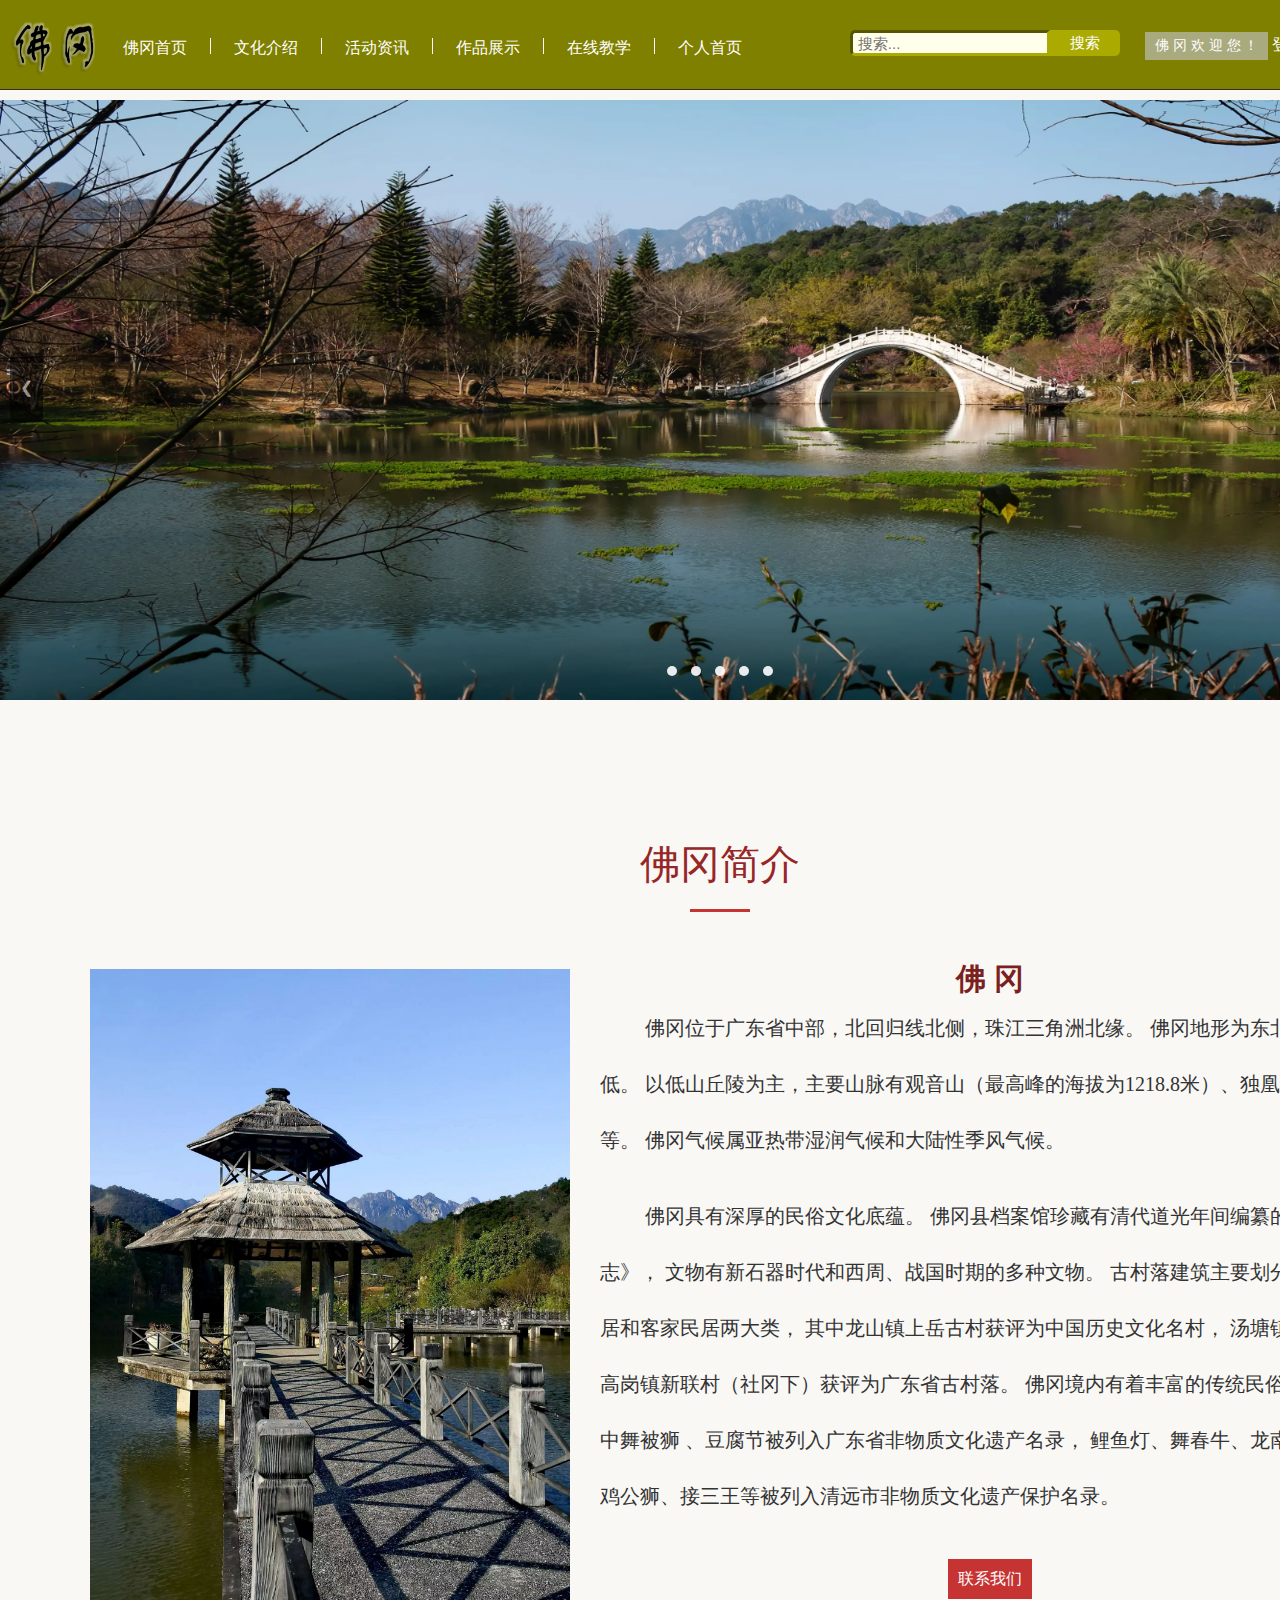
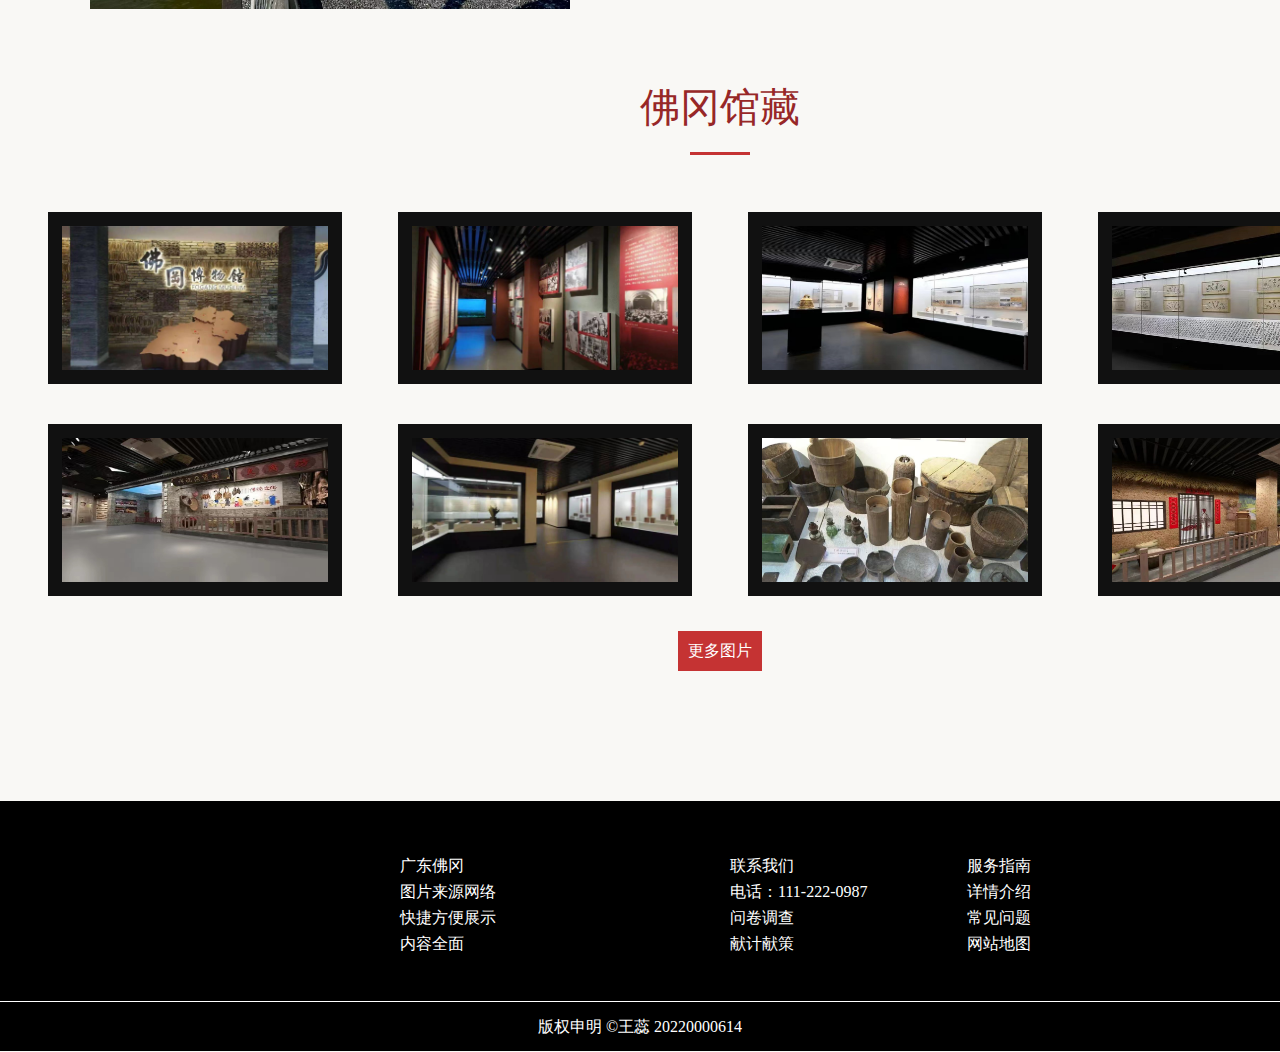
<file: index.html>
<!DOCTYPE html>
<html lang="en">
	<head>
		<meta charset="UTF-8">
		<link rel="stylesheet" href="./css/index.css">
		<link rel="stylesheet" href="./css/menu.css">
		<link href="./css/banner.css" rel="stylesheet" media="all" type="text/css" />
		<link href="./css/photos.css" rel="stylesheet" media="all" type="text/css" />
		<title>佛冈欢迎您</title>
	</head>

	<body>
		<header>
			<div class="head" id="top">
				<div class="all">
					<div class="logo">
						<img src="./img/logo.png" alt="">
					</div>
					<div class="nav">

						<ul>
							<li><a href="index.html">佛冈首页</a></li>
							<li></li>
							<li><a href="culture.html">文化介绍</a></li>
							<li></li>
							<li><a href="#">活动资讯</a></li>
							<li></li>
							<li><a href="./show.html">作品展示</a></li>
							<li></li>
							<li><a href="#">在线教学</a></li>
							<li></li>
							<li><a href="./myself.html">个人首页</a></li>
						</ul>
					</div>

					<div class="login">
						<div class="welcome-message dropdown">
							<button class="dropbtn">佛 冈 欢 迎 您 ！</button>
							<span></span>
							<div class="dropdown-content">
								<a href="#d1">佛冈简介</a>
								<a href="#d2">佛冈馆藏</a>
							</div>
						</div>
						<span>
							<a href="login.html">
								<font color="white">登录</font>
							</a>
							<a href="register.html">
								<font color="white">注册</font>
							</a>
						</span>
					</div>
					<div class="search-box">
						<form action="https://www.baidu.com/s" method="get">
							<input type="text" placeholder="搜索..." name="wr">
							<button type="submit">搜索</button>
						</form>
					</div>
				</div>
			</div>
			</div>
		</header>
		<section>
			<div class="all">
				<div class="content">

					<div class="banner">
						<div class="c-banner">
							<div class="banner">
								<ul class="slides">
									<li><img src='./img/banner1.png'></li>
									<li><img src="./img/banner2.png"></li>
									<li><img src="./img/banner3.png"></li>
									<li><img src="./img/banner4 .png"></li>
								</ul>
								<a class="preImg" href="#">&#10094;</a>
								<a class="nexImg" href="#">&#10095;</a>
							</div>

							<div class="jumpBtn">
								<ul>
									<li jumpImg="0"></li>
									<li jumpImg="1"></li>
									<li jumpImg="2"></li>
									<li jumpImg="3"></li>
									<li jumpImg="4"></li>
								</ul>
							</div>
						</div>
					</div>
					<div class="main" id="d1">
						<h2>佛冈简介</h2>
					</div>
					<div class="pad">
						<div class="left">
							<img src="./img/佛冈古亭.jpg" width="100%" /> <br />
						</div>
						<div class="right">
							<h3>佛 冈</h3>
							<p>
								佛冈位于广东省中部，北回归线北侧，珠江三角洲北缘。
								佛冈地形为东北高、西南低。
								以低山丘陵为主，主要山脉有观音山（最高峰的海拔为1218.8米）、独凰山、羊角山等。
								佛冈气候属亚热带湿润气候和大陆性季风气候。
							</p>
							<p>
								佛冈具有深厚的民俗文化底蕴。
								佛冈县档案馆珍藏有清代道光年间编纂的《佛冈厅志》，
								文物有新石器时代和西周、战国时期的多种文物。
								古村落建筑主要划分为广府民居和客家民居两大类，
								其中龙山镇上岳古村获评为中国历史文化名村，
								汤塘镇汤塘村、高岗镇新联村（社冈下）获评为广东省古村落。
								佛冈境内有着丰富的传统民俗文化，
								其中舞被狮 、豆腐节被列入广东省非物质文化遗产名录，
								鲤鱼灯、舞春牛、龙南武术、舞鸡公狮、接三王等被列入清远市非物质文化遗产保护名录。
							</p>

							<a href="#" class="more">联系我们</a>
						</div>
						<div class="clear"></div>
					</div>

					<div class="main" id="d2">
						<h2>佛冈馆藏</h2>
					</div>
					<div class="tub">
						<ul>
							<li><img src="./img/library1.jpg" /></li>
							<li><a href="#"><img src="./img/library2.jpg" /></a></li>
							<li><a href="#"><img src="./img/library3.jpg" /></a></li>
							<li><a href="#"><img src="./img/library4.jpg" /></a></li>
							<li><a href="#"><img src="./img/library5.jpg" /></a></li>
							<li><a href="#"><img src="./img/library6.jpg" /></a></li>
							<li><a href="#"><img src="./img/library7.jpg" /></a></li>
							<li><a href="#"><img src="./img/library8.jpg" /></a></li>
						</ul>
						<div class="clear"></div>
					</div>

					<div style="text-align:center; padding-bottom:30px">
						<a href="#" class="more">更多图片</a>
					</div>
				</div>
			</div>
		</section>
		<footer>
			<div class="footer ">
				<div class="all">
					<div class="flogo">
						<!-- 						<img src="imgs/logo-white.png" alt=""> -->
					</div>
					<div class="fr">
						<ul>
							<p>广东佛冈</p>
						</ul>
						<ul>
							<p>图片来源网络</p>
						</ul>
						<ul>
							<p>快捷方便展示</p>
						</ul>
						<ul>
							<p>内容全面</p>
						</ul>
					</div>
					<div class="links">
						<dl>
							<dd><a href="#">联系我们</a></dd>
							<dd><a href="#">电话：111-222-0987</a></dd>
							<dd><a href="#">问卷调查</a></dd>
							<dd><a href="#">献计献策</a></dd>
						</dl>
						<dl>
							<dd><a href="#">服务指南</a></dd>
							<dd><a href="#">详情介绍</a></dd>
							<dd><a href="#">常见问题</a></dd>
							<dd><a href="#">网站地图</a></dd>
						</dl>
					</div>
				</div>
			</div>
			<div class="flast">
				<span>版权申明</span>
				<span>&copy;王蕊 20220000614</span>
			</div>
		</footer>
		<a href="#top" class="back-to-top">返回顶部</a>
		<script src="js/banner.js"></script>
		<script src="js/back-top.js"></script>
	</body>
</html>
</file>
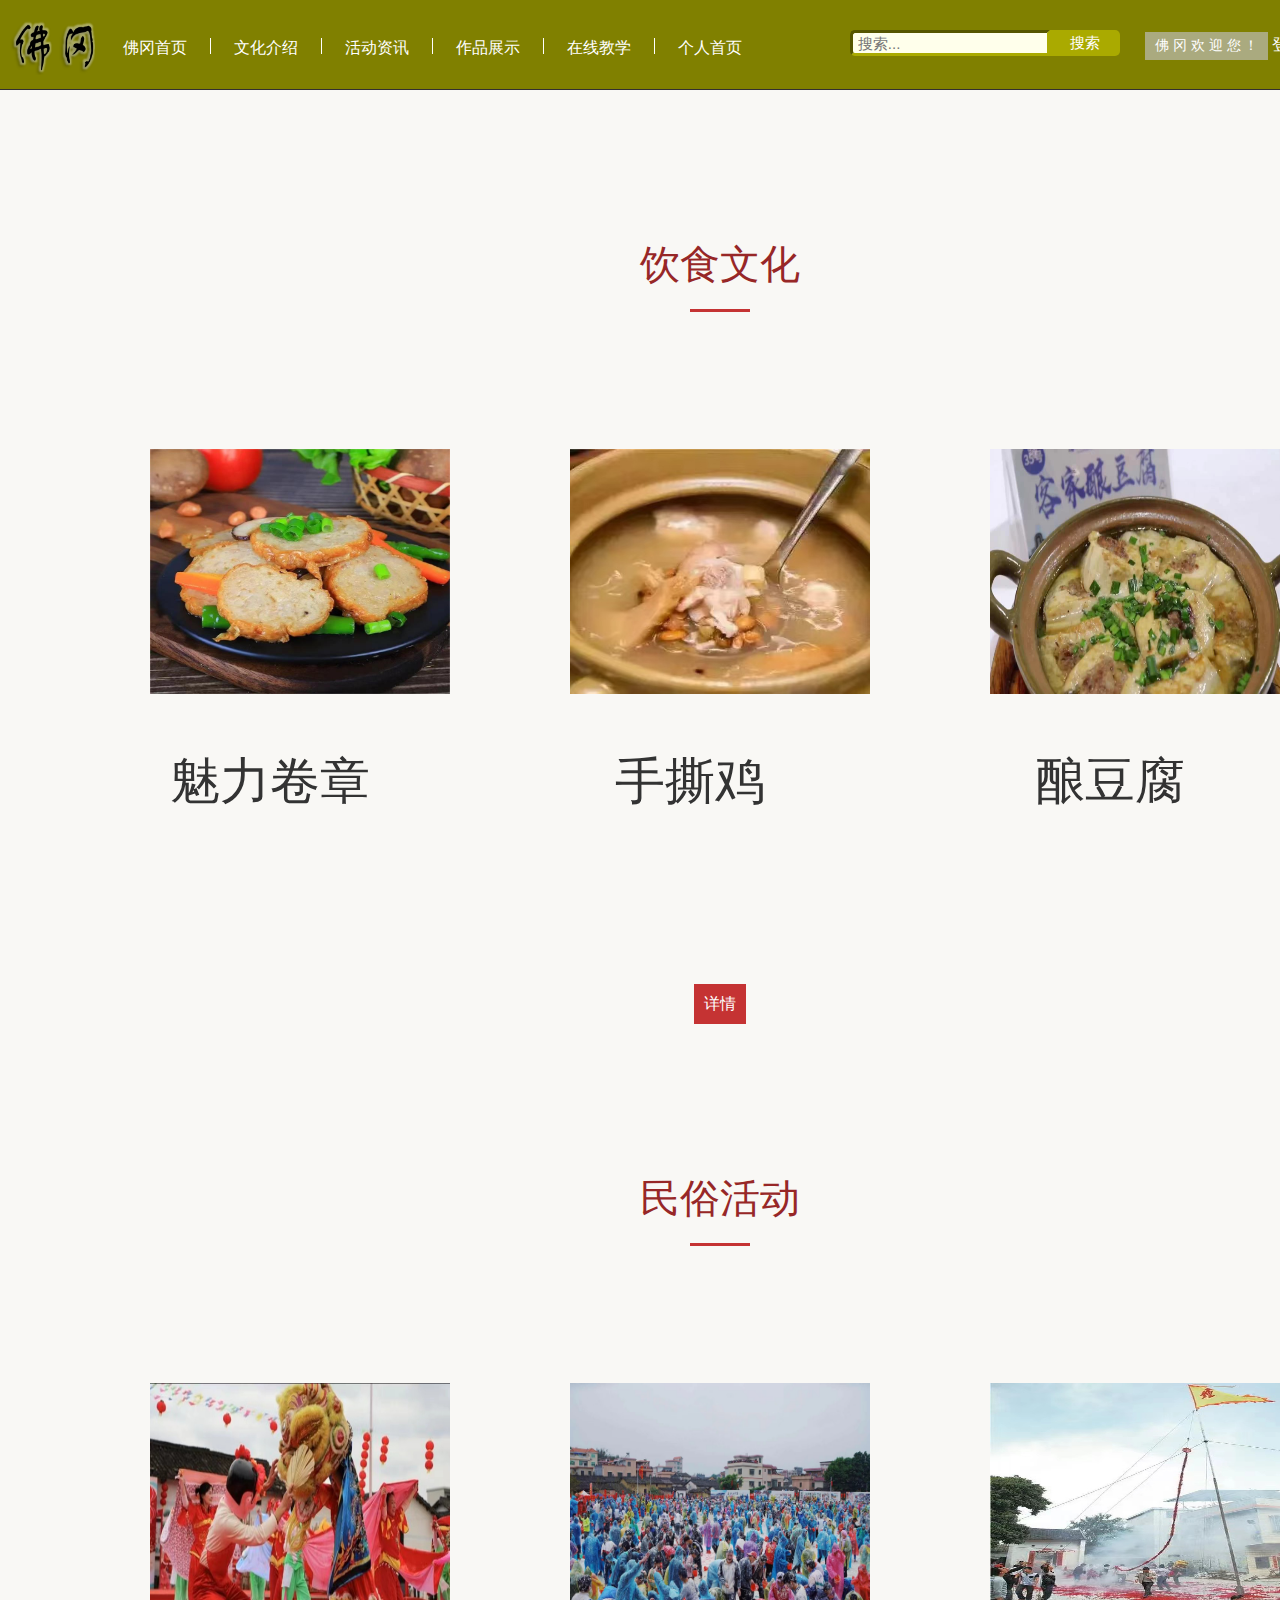
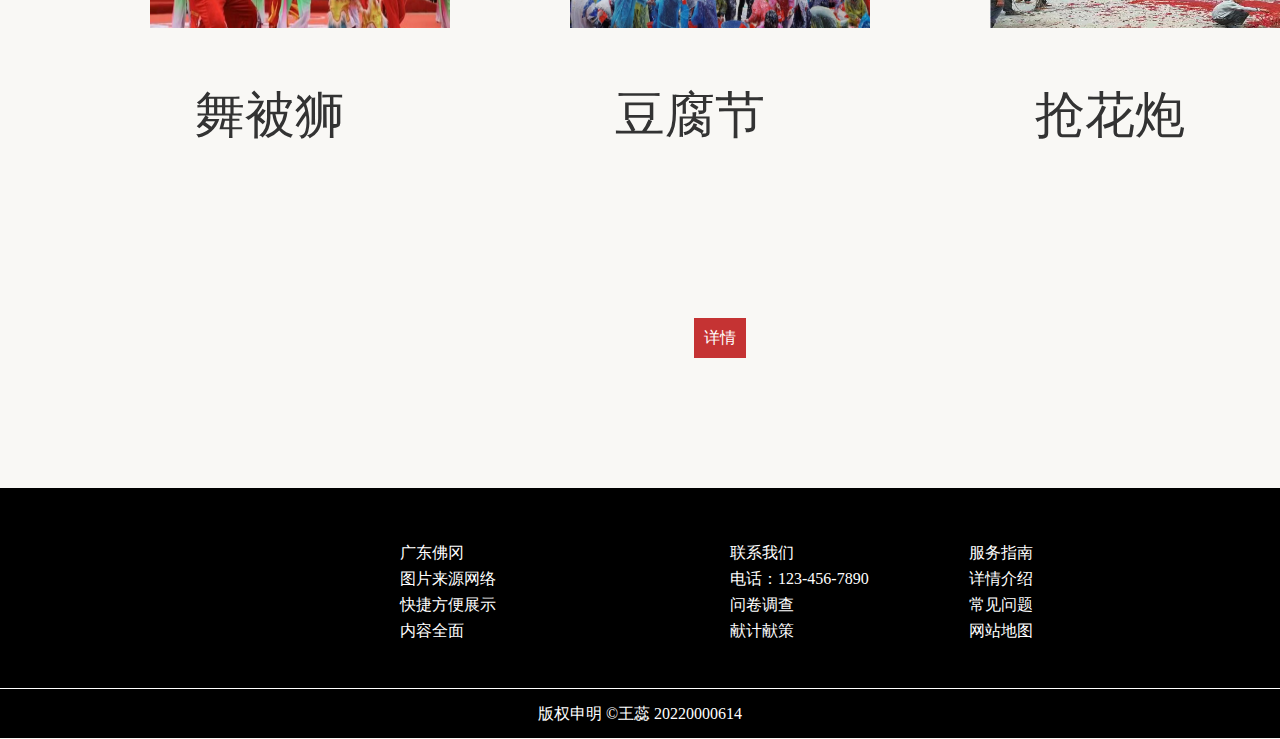
<file: culture.html>
<!DOCTYPE html>
<html lang="en">
	<head>
		<meta charset="UTF-8">
		<link rel="stylesheet" href="./css/menu.css">
		<link rel="stylesheet" href="./css/photos.css"/>
		<link rel="stylesheet" href="./css/culture.css"/>
		<title>文化介绍</title>
	</head>

	<body>
		<header>
			<div class="head" id="top">
				<div class="all">
					<div class="logo">
						<img src="./img/logo.png" alt="">
					</div>
					<div class="nav">

						<ul>
							<li><a href="index.html">佛冈首页</a></li>
							<li></li>
							<li><a href="culture.html">文化介绍</a></li>
							<li></li>
							<li><a href="#">活动资讯</a></li>
							<li></li>
							<li><a href="./show.html">作品展示</a></li>
							<li></li>
							<li><a href="#">在线教学</a></li>
							<li></li>
							<li><a href="./myself.html">个人首页</a></li>
						</ul>
					</div>
					<div class="login">
						<div class="welcome-message dropdown">
							<button class="dropbtn">佛 冈 欢 迎 您 ！</button>
							<span></span>

						</div>
						<span>
							<a href="login.html">
								<font color="white">登录</font>
							</a>
							<a href="register.html">
								<font color="white">注册</font>
							</a>
						</span>
					</div>
					<div class="search-box">
						<form action="https://www.baidu.com/s" method="get">
							<input type="text" placeholder="搜索..." name="wd">
							<button type="submit">搜索</button>
						</form>
					</div>
				</div>
			</div>
			</div>
		</header>

		<section>
			<div class="all">
				<div class="content">
					<div class="main" id="d1">
						<h2>饮食文化</h2>
					</div>
					<div id="spec">
						<ul class="photos">
							<li>
								<a href="./img/佛冈美食1.jpg" title="">
									<img src="./img/佛冈美食1.jpg" alt="" class="img6">
								</a>
								<a href="./img/佛冈美食1.jpg" title="">魅力卷章</a>
							</li>
							<li>
								<a href="./img/佛冈美食2.jpg" title="">
									<img src="./img/佛冈美食2.jpg" alt="" class="img6">
								</a>
								<a href="./img/佛冈美食2.png" title="">手撕鸡</a>
							</li>
							<li>
								<a href="./img/佛冈美食3.jpg" title="">
									<img src="./img/佛冈美食3.jpg" alt="" class="img6">
								</a>
								<a href="./img/佛冈美食3.jpg" title="">酿豆腐</a>
							</li>
						</ul>
					</div>
					
					<div style="text-align:center; padding-bottom:90px">
						<a href="#" class="more">详情</a>
					</div>

					<div class="main" id="d2">
						<h2>民俗活动</h2>
					</div>
					<div id="spec">
						<ul class="photos">
							<li>
								<a href="./img/舞被狮.jpg" title="">
									<img src="./img/舞被狮.jpg" alt="" class="img6">
								</a>
								<a href="./img/舞被狮.jpg" title="">舞被狮</a>
							</li>
							<li>
								<a href="./img/豆腐节.jpg" title="">
									<img src="./img/豆腐节.jpg" alt="" class="img6">
								</a>
								<a href="./img/豆腐节.jpg" title="">豆腐节</a>
							</li>
							<li>
								<a href="./img/抢花炮.jpg" title="">
									<img src="./img/抢花炮.jpg" alt="" class="img6">
								</a>
								<a href="./img/抢花炮.jpg title="">抢花炮</a>
							</li>
						</ul>
					</div>
					
					<div style="text-align:center; padding-bottom:30px">
						<a href="details.html" class="more">详情</a>
					</div>
				</div>
			</div>
		</section>


		<footer>
			<div class="footer ">
				<div class="all">
					<div class="flogo">
					</div>
					<div class="fr">
						<ul>
							<p>广东佛冈</p>
						</ul>
						<ul>
							<p>图片来源网络</p>
						</ul>
						<ul>
							<p>快捷方便展示</p>
						</ul>
						<ul>
							<p>内容全面</p>
						</ul>
					</div>
					<div class="links">
						<dl>
							<dd><a href="#">联系我们</a></dd>
							<dd><a href="#">电话：123-456-7890</a></dd>
							<dd><a href="#">问卷调查</a></dd>
							<dd><a href="#">献计献策</a></dd>
						</dl>
						<dl>
							<dd><a href="#">服务指南</a></dd>
							<dd><a href="#">详情介绍</a></dd>
							<dd><a href="#">常见问题</a></dd>
							<dd><a href="#">网站地图</a></dd>
						</dl>
					</div>
				</div>
			</div>
			<div class="flast">
				<span>版权申明</span>
				<span>&copy;王蕊 20220000614</span>
			</div>
		</footer>
	</body>
</html>
</file>
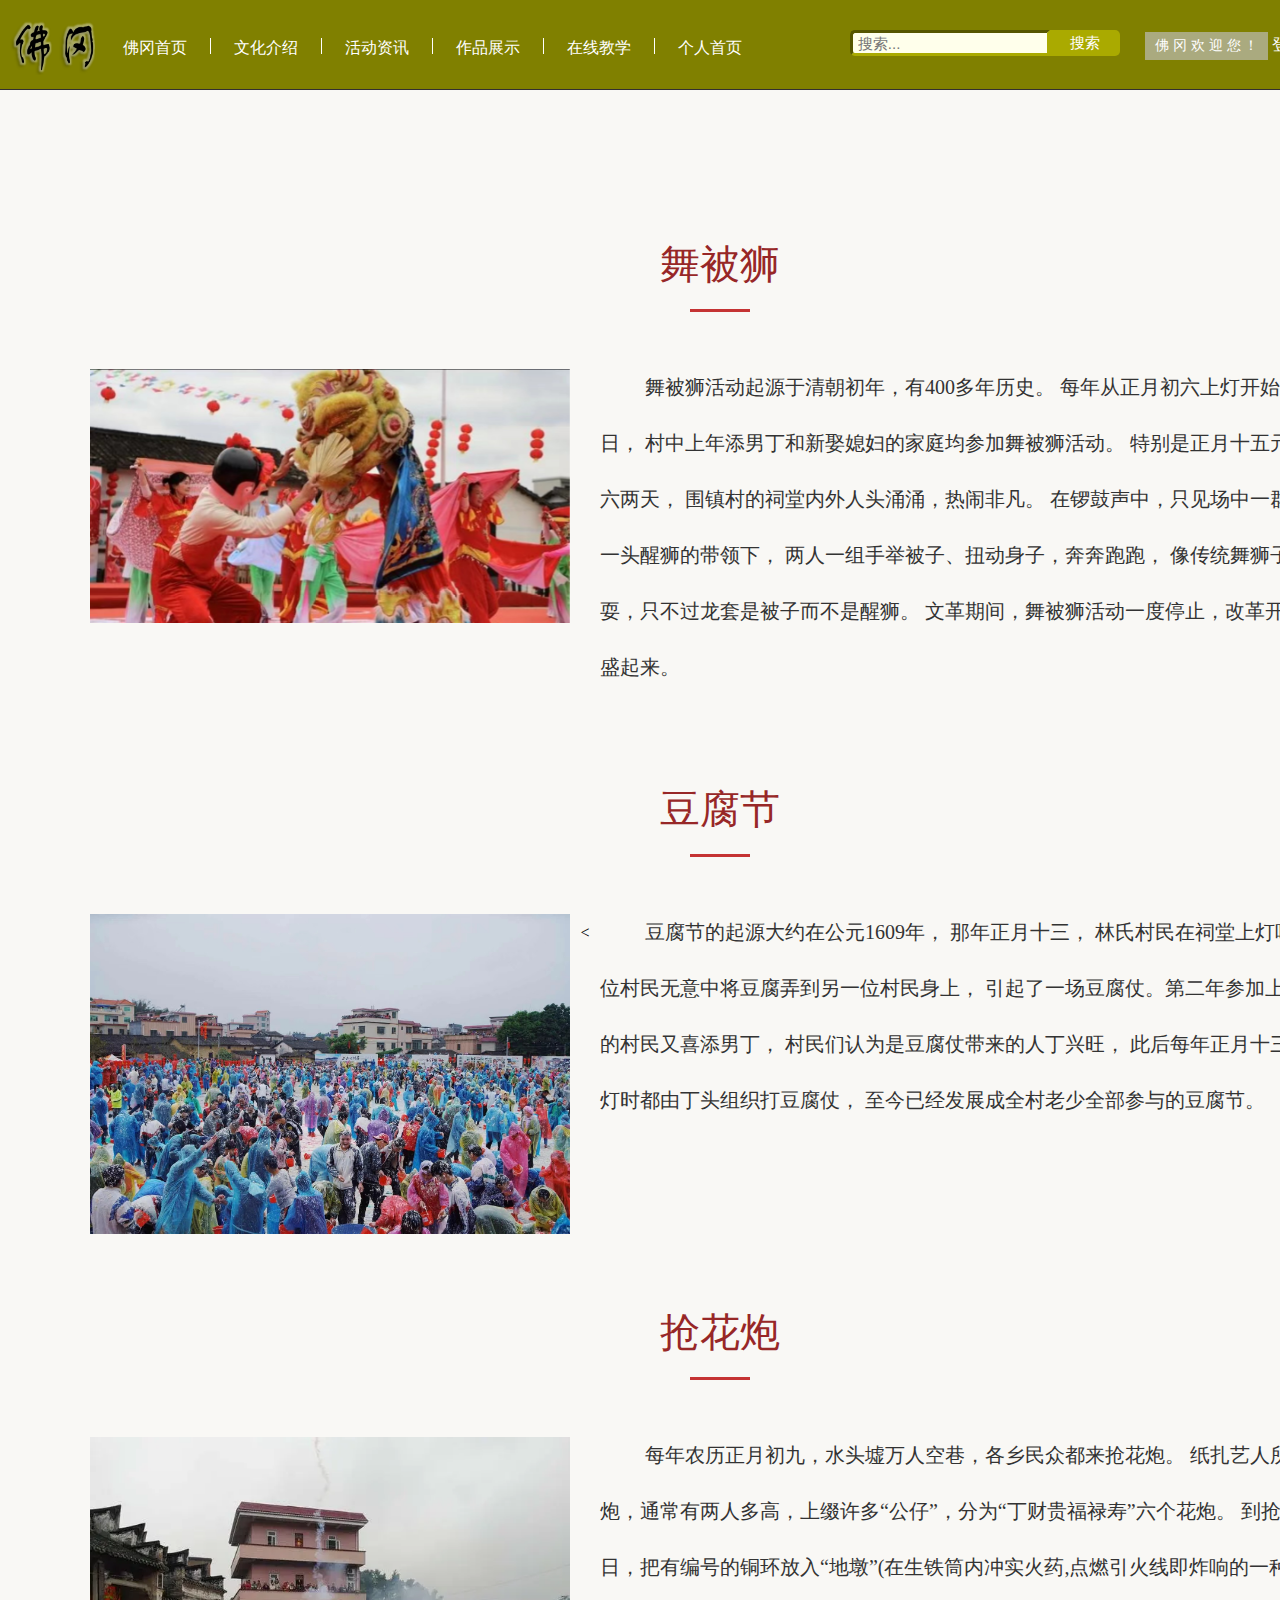
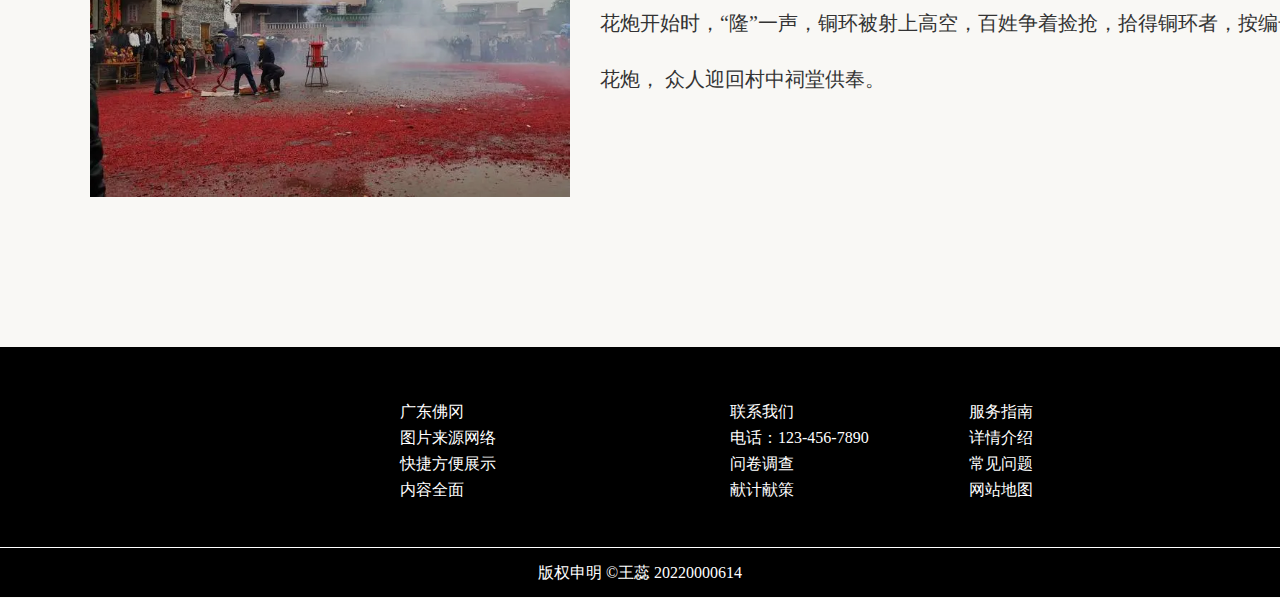
<file: details.html>
<!DOCTYPE html>
<html lang="en">
	<head>
		<meta charset="UTF-8">
		<link rel="stylesheet" href="./css/menu.css">
		<link rel="stylesheet" href="./css/photos.css"/>
		<link rel="stylesheet" href="./css/details.css"/>
		<title>文化介绍</title>
	</head>

	<body>
		<header>
			<div class="head" id="top">
				<div class="all">
					<div class="logo">
						<img src="./img/logo.png" alt="">
					</div>
					<div class="nav">

						<ul>
							<li><a href="index.html">佛冈首页</a></li>
							<li></li>
							<li><a href="culture.html">文化介绍</a></li>
							<li></li>
							<li><a href="#">活动资讯</a></li>
							<li></li>
							<li><a href="./show.html">作品展示</a></li>
							<li></li>
							<li><a href="#">在线教学</a></li>
							<li></li>
							<li><a href="./myself.html">个人首页</a></li>
						</ul>
					</div>
					<div class="login">
						<div class="welcome-message dropdown">
							<button class="dropbtn">佛 冈 欢 迎 您 ！</button>
							<span></span>

						</div>
						<span>
							<a href="login.html">
								<font color="white">登录</font>
							</a>
							<a href="register.html">
								<font color="white">注册</font>
							</a>
						</span>
					</div>
					<div class="search-box">
						<form action="https://www.baidu.com/s" method="get">
							<input type="text" placeholder="搜索..." name="wd">
							<button type="submit">搜索</button>
						</form>
					</div>
				</div>
			</div>
			</div>
		</header>

		<section>
			<div class="all">
				<div class="content">
					<div class="main" id="d1">
						<h2>舞被狮</h2>
					</div>
					<div class="pad">
						<div class="left">
							<img src="./img/舞被狮.jpg" width="100%" /> <br />
						</div>
						<div class="right">
							<p>
								舞被狮活动起源于清朝初年，有400多年历史。
								每年从正月初六上灯开始至正月十六日，
								村中上年添男丁和新娶媳妇的家庭均参加舞被狮活动。
								特别是正月十五元宵节和十六两天，
								围镇村的祠堂内外人头涌涌，热闹非凡。
								在锣鼓声中，只见场中一群妇女，在一头醒狮的带领下，
								两人一组手举被子、扭动身子，奔奔跑跑，
								像传统舞狮子一样在玩耍，只不过龙套是被子而不是醒狮。
								文革期间，舞被狮活动一度停止，改革开放后又兴盛起来。
							</p>
						</div>
						<div class="clear"></div>
					</div>
					
					
					
					
					<div class="main" id="d1">
						<h2>豆腐节</h2>
					</div>
					<div class="pad">
						<div class="left">
							<img src="./img/豆腐节.jpg" width="100%" /> <br />
						</div>
						<div class="right">
							<p>
								豆腐节的起源大约在公元1609年，
								那年正月十三，
								林氏村民在祠堂上灯吃斋时，
								一位村民无意中将豆腐弄到另一位村民身上，
								引起了一场豆腐仗。第二年参加上年豆腐仗的村民又喜添男丁，
								村民们认为是豆腐仗带来的人丁兴旺，
								此后每年正月十三给祠堂上灯时都由丁头组织打豆腐仗，
								至今已经发展成全村老少全部参与的豆腐节。
							</p>
						</div>
						<div class="clear"></div>
					</div>
					
					
					<<div class="main" id="d1">
						<h2>抢花炮</h2>
					</div>
					<div class="pad">
						<div class="left">
							<img src="./img/抢花炮.png" width="100%" /> <br />
						</div>
						<div class="right">
							<p>
								每年农历正月初九，水头墟万人空巷，各乡民众都来抢花炮。
								纸扎艺人所扎的花炮，通常有两人多高，上缀许多“公仔”，分为“丁财贵福禄寿”六个花炮。
								到抢花炮当日，把有编号的铜环放入“地墩”(在生铁筒内冲实火药,点燃引火线即炸响的一种炮)。
								点花炮开始时，“隆”一声，铜环被射上高空，百姓争着捡抢，拾得铜环者，按编号赢得一尊花炮，
								众人迎回村中祠堂供奉。
							</p>
						</div>
						<div class="clear"></div>
					</div>
					
				</div>
			</div>
		</section>


		<footer>
			<div class="footer ">
				<div class="all">
					<div class="flogo">
					</div>
					<div class="fr">
						<ul>
							<p>广东佛冈</p>
						</ul>
						<ul>
							<p>图片来源网络</p>
						</ul>
						<ul>
							<p>快捷方便展示</p>
						</ul>
						<ul>
							<p>内容全面</p>
						</ul>
					</div>
					<div class="links">
						<dl>
							<dd><a href="#">联系我们</a></dd>
							<dd><a href="#">电话：123-456-7890</a></dd>
							<dd><a href="#">问卷调查</a></dd>
							<dd><a href="#">献计献策</a></dd>
						</dl>
						<dl>
							<dd><a href="#">服务指南</a></dd>
							<dd><a href="#">详情介绍</a></dd>
							<dd><a href="#">常见问题</a></dd>
							<dd><a href="#">网站地图</a></dd>
						</dl>
					</div>
				</div>
			</div>
			<div class="flast">
				<span>版权申明</span>
				<span>&copy;王蕊 20220000614</span>
			</div>
		</footer>
	</body>
</html>
</file>
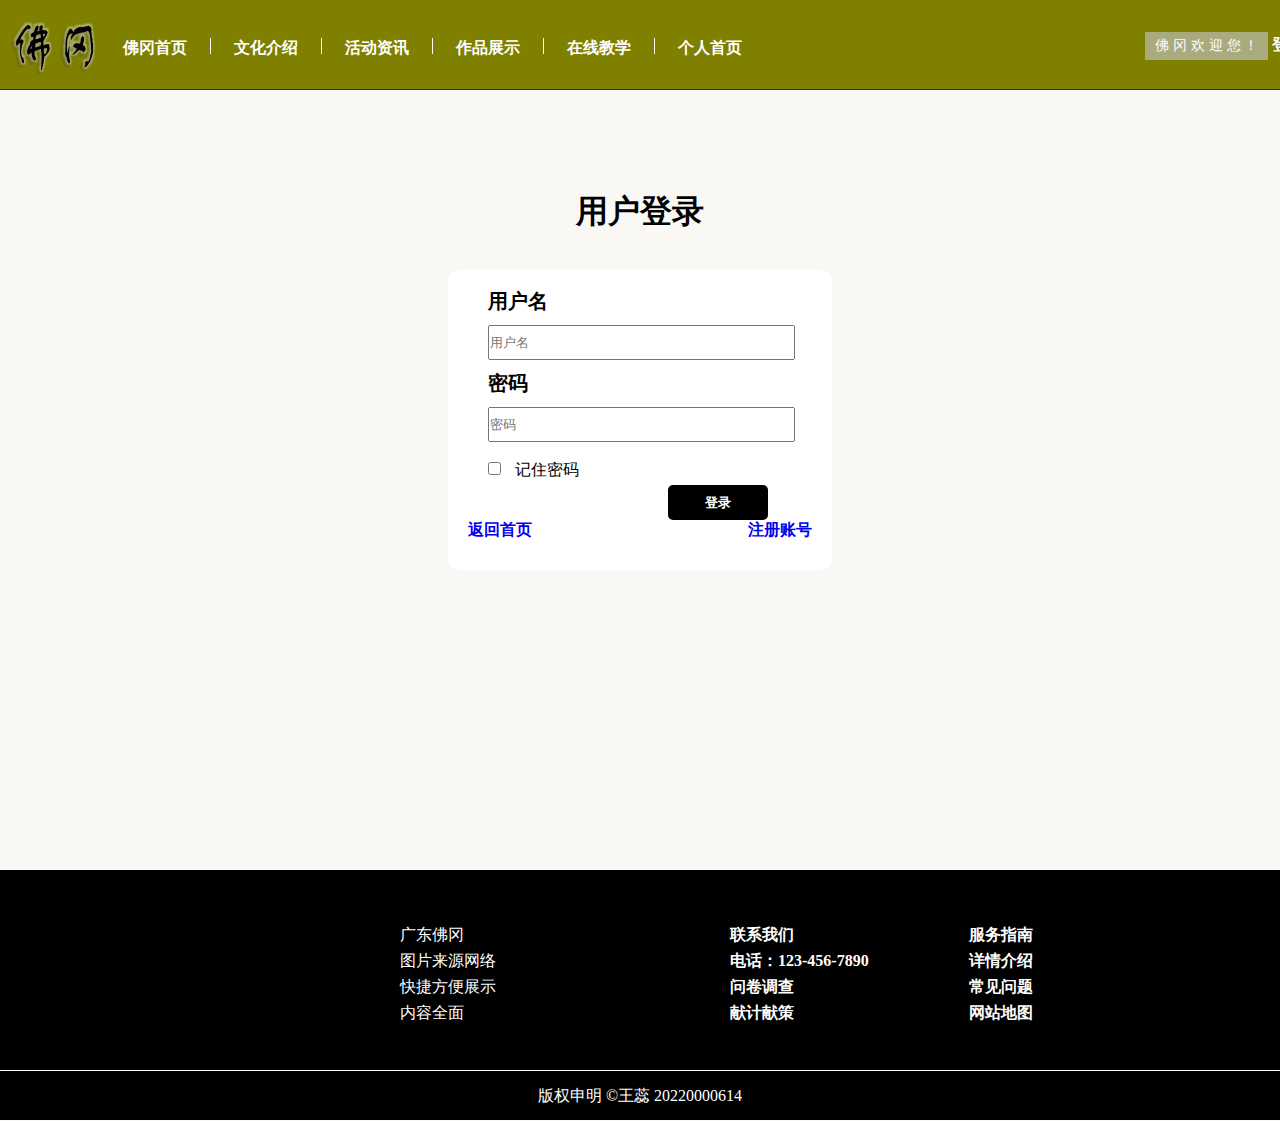
<file: login.html>
<!DOCTYPE html>
<html lang="en">
	<head>
		<meta charset="UTF-8">
		<link rel="stylesheet" href="./css/menu.css">
		<link rel="stylesheet" href="./css/style.css" />
		<link rel="stylesheet" href="./css/login.css" />
		<title>佛冈欢迎您</title>
	</head>

	<body>
		<header>
			<div class="head" id="top">
				<div class="all">
					<div class="logo">
						<img src="./img/logo.png" alt="">
					</div>
					<div class="nav">

						<ul>
							<li><a href="index.html">佛冈首页</a></li>
							<li></li>
							<li><a href="culture.html">文化介绍</a></li>
							<li></li>
							<li><a href="#">活动资讯</a></li>
							<li></li>
							<li><a href="./show.html">作品展示</a></li>
							<li></li>
							<li><a href="#">在线教学</a></li>
							<li></li>
							<li><a href="./myself.html">个人首页</a></li>
						</ul>
					</div>
					<div class="login">
						<div class="welcome-message dropdown">
							<button class="dropbtn">佛 冈 欢 迎 您 ！</button>
							<span></span>

						</div>
						<span>
							<a href="login.html">
								<font color="white">登录</font>
							</a>
							<a href="register.html">
								<font color="white">注册</font>
							</a>
						</span>
					</div>
				</div>
			</div>
		</header>
		<div class="container">
			<h1>用户登录</h1>
			<br /><br />
			<form>
				<br>
				<label for="username">用户名</label><br>
				<input type="text" name="username" id="username" class="input" value="" placeholder="用户名"><br>
				<label for="pwd">密码</label><br>
				<input type="password" name="" id="pwd" class="input" value="" placeholder="密码">
				<div class="checkbox">
					<input type="checkbox" name="">
					<span>记住密码</span>
				</div>
				<button type="submit" class="submit" onclick="submits(this)">登录</button>
				<br>
				<a href="index.html" class="left">返回首页</a>
				<a href="register.html" class="right">注册账号</a>
			</form>
		</div>

		<footer>
			<div class="footer ">
				<div class="all">
					<div class="flogo">
					</div>
					<div class="fr">
						<ul>
							<p>广东佛冈</p>
						</ul>
						<ul>
							<p>图片来源网络</p>
						</ul>
						<ul>
							<p>快捷方便展示</p>
						</ul>
						<ul>
							<p>内容全面</p>
						</ul>
					</div>
					<div class="links">
						<dl>
							<dd><a href="#">联系我们</a></dd>
							<dd><a href="#">电话：123-456-7890</a></dd>
							<dd><a href="#">问卷调查</a></dd>
							<dd><a href="#">献计献策</a></dd>
						</dl>
						<dl>
							<dd><a href="#">服务指南</a></dd>
							<dd><a href="#">详情介绍</a></dd>
							<dd><a href="#">常见问题</a></dd>
							<dd><a href="#">网站地图</a></dd>
						</dl>
					</div>
				</div>
			</div>
			<div class="flast">
				<span>版权申明</span>
				<span>&copy;王蕊 20220000614</span>
			</div>
		</footer>
		<script>
			function submits(btn) {
				var userName = document.getElementById("username").value;
				var pwd = document.getElementById("pwd").value;
				console.log(userName)
				if (userName == "admin" & amp; & amp; pwd == "admin") {
					alert("用户名和密码正确，但是连接服务器失败！")
				} else {
					alert("用户名或密码不正确！");
				}
			};
		</script>
	</body>
</html>
</file>
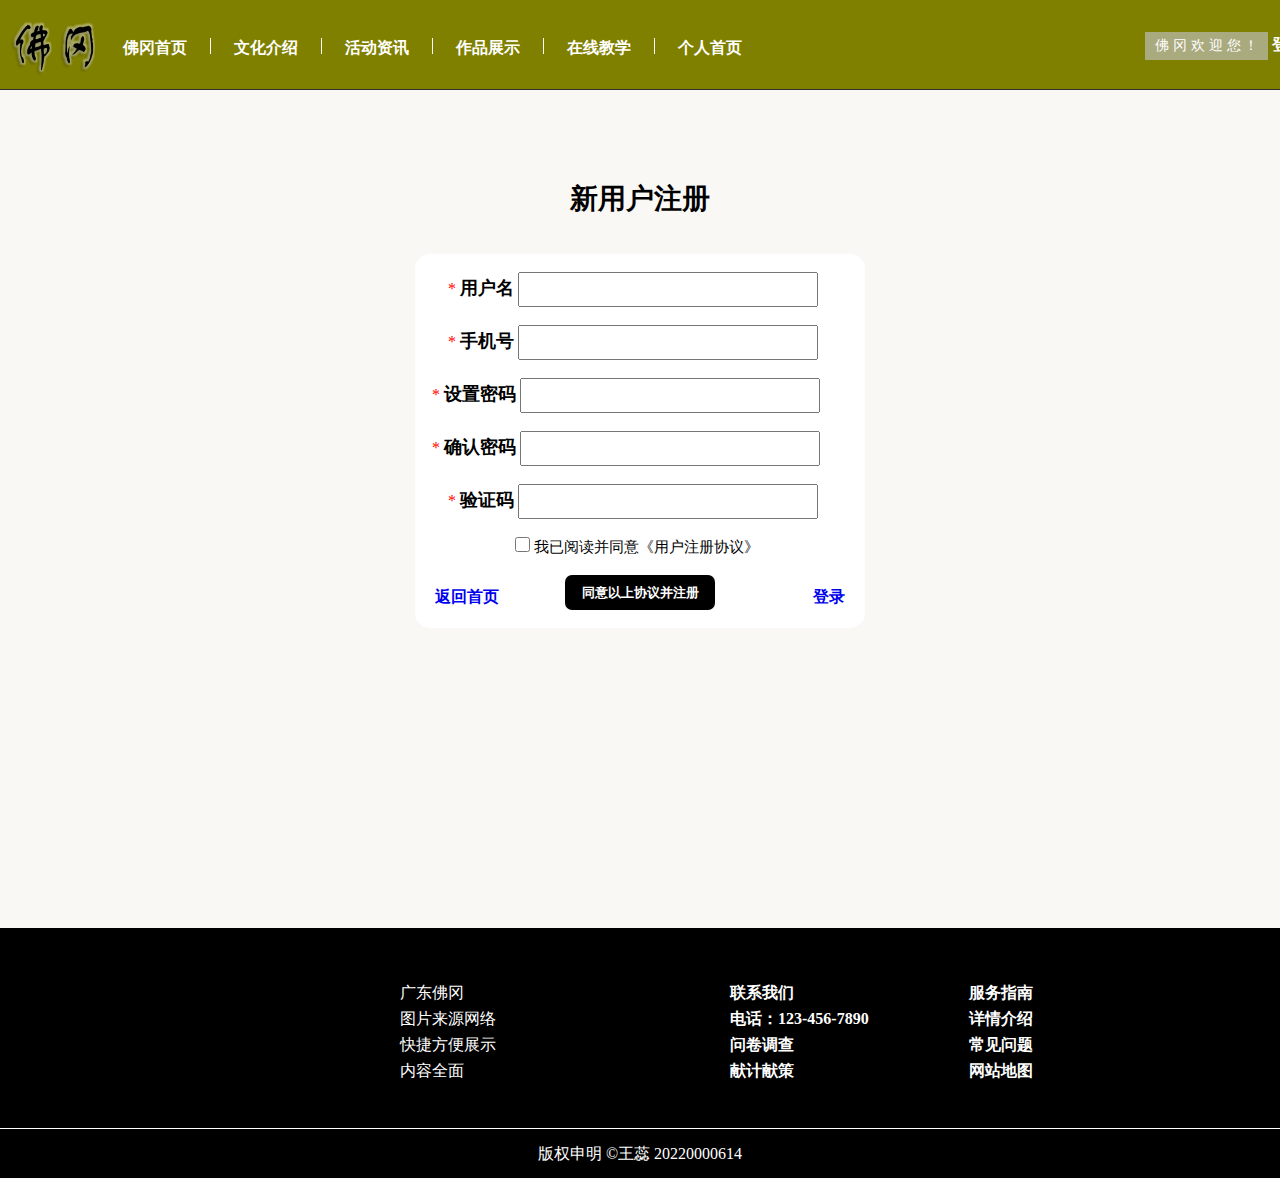
<file: register.html>
<!DOCTYPE html>
<html lang="en">
	<head>
		<meta charset="UTF-8">
		<link rel="stylesheet" href="./css/menu.css">
		<link rel="stylesheet" href="./css/style.css" />
		<link rel="stylesheet" href="./css/register.css" />
		<title>佛冈欢迎您</title>
	</head>

	<body>
		<header>
			<div class="head" id="top">
				<div class="all">
					<div class="logo">
						<img src="./img/logo.png" alt="">
					</div>
					<div class="nav">

						<ul>
							<li><a href="index.html">佛冈首页</a></li>
							<li></li>
							<li><a href="culture.html">文化介绍</a></li>
							<li></li>
							<li><a href="#">活动资讯</a></li>
							<li></li>
							<li><a href="./show.html">作品展示</a></li>
							<li></li>
							<li><a href="#">在线教学</a></li>
							<li></li>
							<li><a href="./myself.html">个人首页</a></li>
						</ul>
					</div>
					<div class="login">
						<div class="welcome-message dropdown">
							<button class="dropbtn">佛 冈 欢 迎 您 ！</button>
							<span></span>

						</div>
						<span>
							<a href="login.html">
								<font color="white">登录</font>
							</a>
							<a href="register.html">
								<font color="white">注册</font>
							</a>
						</span>
					</div>
				</div>
			</div>
		</header>
		<div class="container">
			<h1>新用户注册</h1>
			<br /><br />
			<form>
				<br>
				<span class="p">*</span>
				<label for="username">用户名</label>
				<input type="text" name="" id="username" placeholder="" class="register"><br><br>
				<span class="p">*</span>
				<label for="phonenumber">手机号</label>
				<input type="text" name="" id="phonenumber" class="register">
				<br><br>
				<span class="q">*</span>
				<label for="pwd">设置密码</label>
				<input type="password" name="" id="pwd" class="register"><br><br>
				<span class="q">*</span>
				<label for="c_pwd">确认密码</label>
				<input type="password" name="" id="c_pwd" class="register"><br><br>
				<span class="p">*</span>
				<label for="verify">验证码</label>
				<input type="text" id="verify" class="register" name=""><br><br>
				<input type="checkbox" class="checkbox" name="">
				<span style="font-size:15px">我已阅读并同意《用户注册协议》</span>
				<br><br>
				<input type="submit" name="" value="同意以上协议并注册" class="submit" onclick="register(this)"><br>
				<a href="index.html" class="left">返回首页</a>
				<a href="login.html" class="right">登录</a>
			</form>
		</div>

		<footer>
			<div class="footer ">
				<div class="all">
					<div class="flogo">
					</div>
					<div class="fr">
						<ul>
							<p>广东佛冈</p>
						</ul>
						<ul>
							<p>图片来源网络</p>
						</ul>
						<ul>
							<p>快捷方便展示</p>
						</ul>
						<ul>
							<p>内容全面</p>
						</ul>
					</div>
					<div class="links">
						<dl>
							<dd><a href="#">联系我们</a></dd>
							<dd><a href="#">电话：123-456-7890</a></dd>
							<dd><a href="#">问卷调查</a></dd>
							<dd><a href="#">献计献策</a></dd>
						</dl>
						<dl>
							<dd><a href="#">服务指南</a></dd>
							<dd><a href="#">详情介绍</a></dd>
							<dd><a href="#">常见问题</a></dd>
							<dd><a href="#">网站地图</a></dd>
						</dl>
					</div>
				</div>
			</div>
			<div class="flast">
				<span>版权申明</span>
				<span>&copy;王蕊 20220000614</span>
			</div>
		</footer>
		<script>
			var checkbox = document.getElementsByClassName('checkbox');

			function register(btn) {
				if (checkbox[0].checked == true) {
					alert("注册成功！");
				} else {
					alert("请先阅读并同意《用户注册协议》！")
				}
			}
		</script>
	</body>
</html>
</file>
<file: css/index.css>
* {
	padding: 0;
	margin: 0;
	list-style: none;
	text-decoration: none;
}
body {
	background-color: #F9F8F5;
}
.all {
	width: 1440px;
	margin: 0 auto;
}


.logo {
	position: relative;
	/* 为绝对定位做准备 */
	margin-left: 10px;
	/* 根据需要调整左边距，以实现文字开头空两格 */
	top: -35px;
	bottom: -20px;
	float: left;
}

.logo img {
	max-width: 90%;
	height: auto;
	display: block;
	height: 110px;
	padding-top: 50px
}



/* head区域 */
.head {
	position: relative;
	z-index: 100;
	width: 100%;
	background-color: #808000;
	height: 90px;
	line-height: 90px;
	border-bottom: 1px solid #333030;
	margin-bottom: 90px;
}

.head .nav {
	float: left;
	margin-left: 10px;
	width: 735px;
}


.nav ul li {

	float: left;
	width: 80px;
	height: 45px;
	line-height: 45px;
	text-align: center;
	font-size: 16px;
	margin-top: 25px;

}

.nav ul li:hover {
	background-color: rgba(0, 0, 0, 0.2);
}


.nav ul li a {
	color: #fff;
}

.nav ul li:nth-child(even) {
	width: 1px;
	height: 16px;
	line-height: 90px;
	background-color: #fff;
	margin: 38px 15px 0;

}

.search-box form {
	display: flex;
}

/* 放大输入框 */
.search-box input[type="text"] {
	padding: 10px 5px;
	border-radius: 5px 0 0 5px;
	outline: none;
	font-size: 15px;
	width: 200px;
	height: 5px;
	background-color: #ffffeb;
	border-color: #aaaa00;
	border-width: 3px;
	margin-top: 30px;
}

/* 放大按钮 */
.search-box button {
	padding: 3px 20px;
	/* 这里我将按钮的padding增加到了15px 30px */
	background-color: #aaaa00;
	color: white;
	border: none;
	border-radius: 0 5px 5px 0;
	cursor: pointer;
	font-size: 15px;
	margin-top: 30px;
}

/* 登录注册 */
.login {
	float: right;

	width: 300px;
	height: 90px;
	line-height: 90px;
}


.login ul li {
	float: left;
	margin-left: 20px;
	font-size: 16px;
	color: #fff;
}


/* 轮播图 */
.content {
	text-align: center;
}

.content h2 {
	font-size: 40px;
	color: #972727;
	margin: 45px 30px;
	font-weight: 400;
}

/*尾部*/
.footer {

	height: 200px;
	background-color: #000000;
	color: #fff;
	margin-top: 100px;
	/*根据页面调整，最高位置竖向距离*/
}

.footer .flogo {
	float: left;
	margin-left: 300px;
	margin-top: 50px;
}

.fr {
	float: left;
	margin-top: 50px;
	width: 230px;
	height: 120px;
	margin-left: 100px;
}

.fr p {
	font-size: 16px;
	margin-top: 5px;
}


.footer .links {
	float: left;
	margin-top: 50px;

}

.footer .links dl {
	float: left;
}

.footer .links dl dd {
	font-size: 16px;
	margin-left: 100px;
	margin-top: 5px;
}

.footer .links dl dd a {
	color: #fff;
}

.footer .links dl dd a:hover {
	color: #ffff7f;
}

.flast {
	height: 50px;
	text-align: center;
	background-color: #000000;
	line-height: 50px;
	color: #fff;
	border-top: 1px solid #fff;
	font-size: 16px;
}
/* 
.flast span {
	margin-top: 50px;
} */

/*返回顶部*/
.back-to-top {
	position: fixed;
	/* 固定定位，相对于浏览器窗口 */
	right: 20px;
	/* 距离右侧20px */
	bottom: 20px;
	/* 距离底部20px */
	background-color: #aaaa7f;
	/* 按钮背景颜色 */
	color: white;
	/* 文字颜色 */
	padding: 12px 20px;
	/* 内边距 */
	text-decoration: none;
	/* 去除下划线 */
	display: none;
	/* 默认不显示 */
	border-radius: 4px;
	/* 圆角 */
	transition: background-color 0.3s;
	/* 背景颜色变化的过渡效果 */
}
</file>
<file: css/menu.css>
/* 通用样式重置 */
* {
	margin: 0;
	padding: 0;
	box-sizing: border-box;
}

/* 下拉菜单容器 */
.dropdown {
	position: relative;
	display: inline-block;
}


/* 下拉内容样式 */
.dropdown-content {
	display: none;
	position: absolute;
	background-color: #f9f9f9;
	min-width: 120px;
	box-shadow: 0px 8px 16px 0px rgba(0, 0, 0, 0.2);
	z-index: 1;

	height: 150px;
	/* 例如，设置高度为200px */
	overflow-y: auto;
	/* 如果内容超出高度，允许滚动 */
}

/* 下拉菜单链接样式 */
.dropdown-content a {
	color: black;
	padding: 2px 3px;
	text-decoration: none;
	display: block;
	text-align: left;
}

/* 鼠标悬停在下拉按钮上时改变背景颜色 */
.dropdown:hover .dropbtn {
	background-color: rgba(0, 0, 0, 0.2);
}

/* 鼠标悬停在下拉菜单上时显示下拉内容 */
.dropdown-content a:hover {
	background-color: #ddd;
}

/* 显示下拉菜单 */
.dropdown:hover .dropdown-content {
	display: block;
}


/* 新增样式以适应登录区域的设计 */
.login ul {
	list-style: none;
	position: relative;
	display: flex;
	justify-content: flex-end;
	/* 将列表项对齐到右侧 */
}

.login ul li {
	display: inline-block;
	margin-right: 10px;
	position: relative;
	/* 确保下拉菜单可以相对于li定位 */
}

/* 将欢迎信息设为行内块，以适应下拉菜单 */
.dropdown-welcome span {
	display: inline-block;
	vertical-align: middle;
	margin-right: 5px;
}

/* 调整下拉按钮和下拉内容的样式以适应登录区域的设计 */
.dropbtn {
	padding: 5px 10px;
	margin-left: 5px;
	font-size: 14px;
	background-color: #aaaa7f;
	color: white;
	border: none;
	cursor: pointer;
}

/* 鼠标悬停在下拉按钮上时显示下拉内容 */
.dropdown-welcome:hover .dropdown-content {
	display: block;
}
</file>
<file: css/banner.css>
.banner {
	position: relative;
	margin-top: 0px;
	list-style: none;
	padding: 0;
	top: -80px;
	height: 600px;
}

.banner img {
	display: block
}


.c-banner {
	width: 100%;
	height: 600px;
	position: relative;
	overflow: hidden;
}

.c-banner img {
	width: 100%;
	height: 600px;
}

.c-banner .banner ul {
	list-style: none;
	padding-left: 0px;
	margin-bottom: 0px;
}

.c-banner .banner ul li {
	position: absolute;
	display: none;
	opacity: 0;
}

.c-banner .banner ul li:nth-child(1) {
	opacity: 1;
	display: block;
}

.c-banner .banner ul li img {
	width: 100%;
	position: absolute;
	height: 800px;

	top: 0px;
}

.c-banner .banner ul li:first-child img {
	position: relative;
}

.c-banner .nexImg,
.c-banner .preImg {
	padding: 25px 10px 25px 10px;
	position: absolute;
	top: 70%;
	margin-top: -53px;
	background: #000000;
	opacity: 0.5;
	border-radius: 5px;
	z-index: 10;

}

.c-banner .nexImg:hover,
.c-banner .preImg:hover {
	opacity: 0.8;
}

.c-banner .nexImg {
	right: 0px;
}

.c-banner .nexImg img,
.c-banner .preImg img {}

.c-banner .jumpBtn {
	width: 100%;
	position: absolute;
	bottom: 20px;
	text-align: center;
	z-index: 500;
}

.c-banner .jumpBtn ul {
	margin-bottom: 0px;
	padding: 0px;
}

.c-banner .jumpBtn ul li {
	width: 10px;
	height: 10px;
	border-radius: 50%;
	display: inline-block;
	background-color: white;
	opacity: 0.9;
	margin-left: 10px;
}

.c-banner .jumpBtn ul li.active {
	background-color: #c53333;
	/* 设置选中状态的颜色 */
	opacity: 1;
	/* 设置选中状态的透明度 */
}

.c-banner .jumpBtn ul li:first-child {
	margin-left: 0px;
}


.clearfix:after {
	clear: both;
	display: block
}

.slides {
	position: relative;
	width: 100%;
	height: 700px;
	/* 根据需要设置高度 */
	overflow: hidden;
}

.slides li {
	position: absolute;
	display: none;
	width: 100%;
	transition: opacity 0.5s ease-in-out;
}

.slides li:first-child {
	display: block;
}

.nexImg,
.preImg {
	position: absolute;
	top: 70%;
	transform: translateY(-50%);
	background: rgba(0, 0, 0, 0.5);
	color: #fff;
	padding: 10px;
	cursor: pointer;
	z-index: 10;
}

.nexImg {
	right: 10px;
}

.preImg {
	left: 10px;
}

.nexImg:hover,
.preImg:hover {
	background: rgba(0, 0, 0, 0.8);
}

.clearfix:after {
	clear: both;
	display: block
}
</file>
<file: css/photos.css>
ul li {
	list-style: none;
}

.tub {
	margin: 0 20px;
	display: flex;
	justify-content: center;
	align-items: center;
	overflow: hidden;
	flex-wrap: wrap;
	position: relative;
}

.tub ul {
	list-style: none;
	padding: 0;
	margin: 0;

	justify-content: center;
}

.tub li img {
	width: 100%;
	height: 144px;
	display: block;
	transition: opacity 0.3s;
	/* 平滑过渡透明度变化 */
}

.tub li {
	width: 21%;
	background: #111;
	padding: 1%;
	margin: 20px 2%;
	float: left;
	text-align: center;
	color: #FFFF00 position: relative;
	/* 使.description能够绝对定位到li */
	overflow: hidden;
	/* 确保描述文本不会溢出图片框 */
}

.tub li a {
	color: #fff;
	font-size: 18px
}

.tub li .description {

	position: absolute;
	left: 60px;
	background: rgba(0, 0, 0, 0.5);
	/* 半透明黑色背景 */
	color: white;
	padding: 10px;
	text-align: center;
	opacity: 0;
	/* 默认不显示 */
	transition: opacity 0.3s, transform 0.3s;
	/* 平滑过渡不透明度和Y轴位置 */
	/* transform: translateY(100%); */
	/* 初始状态，文本在图片下方 */
}

/* 鼠标悬停在li上时，显示描述文本并降低图片的不透明度 */
.tub li:hover .description {
	opacity: 1;
	/* 显示描述文本 */
	transform: translateY(0);
	/* 鼠标悬停时，文本显示 */
}

.tub li:hover img {
	opacity: 0.3;
	/* 鼠标悬停时，降低图片的不透明度 */
}


.main h2:after {
	content: '';
	display: block;
	width: 60px;
	border-bottom: #c53333 solid 3px;
	position: absolute;
	left: 50%;
	bottom: -20px;
	margin-left: -30px;
}

.main h2 {
	position: relative;
}

.pad h3 {
	/* 设置字体大小 */
	font-size: 30px;
	/* 你可以根据需要设置字体大小，例如使用像素(px)、点(pt)等单位 */

	color: #7b1f1f;
}

.pad p {
	/* 设置字体大小 */
	font-size: 20px;
	/* 设置字体颜色 */
	color: #333;
	/* 设置行间距（行高） */
	line-height: 2;
	/* 设置段落间距（外边距） */
	margin-bottom: 20px;
	/* 设置段落内部的间距（内边距） */
	padding: 15px 5;
	/* 段落内部的间距，这里设置了上下内边距为10px，没有设置左右内边距 */
	text-align: left;
}

.main {
	margin: 0px;
	clear: both;
	text-align: center;
	color: #fff;
	font-size: 18px;
	font-weight: bold;
	padding: 12px;
}

.close:hover,
.more:hover {
	background: #FF6600
}

.more {
	-webkit-transition: all 0.3s;
	-moz-transition: all 0.3s;
	-o-transition: all 0.3s;
	transition: all 0.3s;
	padding: 0px 10px;
	line-height: 40px;
	background: #c53333;
	color: #fff;
	display: inline-block;
	margin-top: 15px;
}


.imglist {
	width: 96%;
	margin: 0 auto;
	display: flex;
	/* 启用Flexbox布局 */
	justify-content: center;
	/* 水平居中 */
	align-items: center;
	/* 垂直居中 */
}

.imglist li a {
	color: #fff
}

.imglist li {
	float: left;
	width: 440px;
	margin: 10px;
	margin-top: 30px;
	text-align: center
}


.back-to-top:hover {
	background-color: #ffaa00;
	/* 鼠标悬浮时的背景颜色 */
}

/*文章段落*/
.pad {
	/* padding:30px; */
	padding-bottom: 30px;
	padding-top: 0px;
	display: block;
}

.right {
	float: right;
	width: 800px;
	padding: 10px;
	margin-right: 50px;
/* 	line-height: 66px;
	text-indent: 45px; */
}

.right p{
	line-height: 56px;
	text-indent: 45px; 
}

.right h2 {
	margin: 20px 0;
}

.left {
	float: left;
	width: 500px;
	margin-left: 80px;
	padding: 10px;
	margin-top: 10px;

	/* transition: transform 0.5s ease;
	/* 平滑过渡效果 */
	/* transform-origin: center; */
	/* 旋转中心点 */

	display: block;
	transition: transform 0.5s ease;
	/* 平滑过渡效果 */
	transform-style: preserve-3d;
	/* 使子元素保留3D空间 */
	transform-origin: center;
	/* 旋转的基点为中心 */
}

.left:hover {
	/* 旋转360度 */
	/* transform: rotate(360deg); */
	transform: scale(1.1) rotateY(-90deg);
}
</file>
<file: css/culture.css>
* {
	padding: 0;
	margin: 0;
	list-style: none;
	text-decoration: none;
}

body {
	background-color: #F9F8F5;
}

.all {
	width: 1440px;
	margin: 0 auto;
}


.logo {
	position: relative;
	/* 为绝对定位做准备 */
	margin-left: 10px;
	/* 根据需要调整左边距，以实现文字开头空两格 */
	top: -35px;
	bottom: -20px;
	float: left;
}

.logo img {
	max-width: 90%;
	height: auto;
	display: block;
	height: 110px;
	padding-top: 50px
}

/* head区域 */
.head {
	position: relative;
	z-index: 100;
	width: 100%;
	background-color: #808000;
	height: 90px;
	line-height: 90px;
	border-bottom: 1px solid #333030;
	margin-bottom: 90px;
}

.head .nav {
	float: left;
	margin-left: 10px;
	width: 735px;
}


.nav ul li {

	float: left;
	width: 80px;
	height: 45px;
	line-height: 45px;
	text-align: center;
	font-size: 16px;
	margin-top: 25px;

}

.nav ul li:hover {
	background-color: rgba(0, 0, 0, 0.2);
}


.nav ul li a {
	color: #fff;
}

.nav ul li:nth-child(even) {
	width: 1px;
	height: 16px;
	line-height: 90px;
	background-color: #fff;
	margin: 38px 15px 0;

}

.search-box form {
	display: flex;
}

/* 放大输入框 */
.search-box input[type="text"] {
	padding: 10px 5px;
	border-radius: 5px 0 0 5px;
	outline: none;
	font-size: 15px;
	width: 200px;
	height: 5px;
	background-color: #ffffeb;
	border-color: #aaaa00;
	border-width: 3px;
	margin-top: 30px;
}

/* 放大按钮 */
.search-box button {
	padding: 3px 20px;
	/* 这里我将按钮的padding增加到了15px 30px */
	background-color: #aaaa00;
	color: white;
	border: none;
	border-radius: 0 5px 5px 0;
	cursor: pointer;
	font-size: 15px;
	margin-top: 30px;
}

/* 登录注册 */
.login {
	float: right;

	width: 300px;
	height: 90px;
	line-height: 90px;
}


.login ul li {
	float: left;
	margin-left: 20px;
	font-size: 16px;
	color: #fff;
}

/* 轮播图 */
.content {
	text-align: center;
}

.content h2 {
	font-size: 40px;
	color: #972727;
	margin: 45px 30px;
	font-weight: 400;
}

/*尾部*/
.footer {

	height: 200px;
	background-color: #000000;
	color: #fff;
	margin-top: 100px;
	/*根据页面调整，最高位置竖向距离*/
}

.footer .flogo {
	float: left;
	margin-left: 300px;
	margin-top: 50px;
}

.fr {
	float: left;
	margin-top: 50px;
	width: 230px;
	height: 120px;
	margin-left: 100px;
}

.fr p {
	font-size: 16px;
	margin-top: 5px;
}


.footer .links {
	float: left;
	margin-top: 50px;

}

.footer .links dl {
	float: left;
}

.footer .links dl dd {
	font-size: 16px;
	margin-left: 100px;
	margin-top: 5px;
}

.footer .links dl dd a {
	color: #fff;
}

.footer .links dl dd a:hover {
	color: #ffff7f;
}

.flast {
	height: 50px;
	text-align: center;
	background-color: #000000;
	line-height: 50px;
	color: #fff;
	border-top: 1px solid #fff;
	font-size: 16px;
}


.photos {
	width: 2000px;
	height: 520px;
	margin: 50px auto;
}

.photos li {
	float: left;
	width: 300px;
	height: 240px;
	margin-left: 120px;
}

.photos li a {
	display: inline-block;
	width: 240px;
	height: 240px;
	color: #333;
	text-align: center;
	text-decoration: none;
	margin-top: 50px;
	font-family: "华文行楷";
	font-size: 50px;
}

.photos a:after {
	content: attr(title);
}

.photos img {
	width: 300px;
	height: 245px;
	transition: all 0.5s ease;
}

.photos li:hover .img6 {
	transform: scale(1.2);
}
</file>
<file: css/details.css>
* {
	padding: 0;
	margin: 0;
	list-style: none;
	text-decoration: none;
}
body {
	background-color: #F9F8F5;
}
.all {
	width: 1440px;
	margin: 0 auto;
	
}


.logo {
	position: relative;
	/* 为绝对定位做准备 */
	margin-left: 10px;
	/* 根据需要调整左边距，以实现文字开头空两格 */
	top: -35px;
	bottom: -20px;
	float: left;
}

.logo img {
	max-width: 90%;
	height: auto;
	display: block;
	height: 110px;
	padding-top: 50px
}


/* head区域 */
.head {
	position: relative;
	z-index: 100;
	width: 100%;
	background-color: #808000;
	height: 90px;
	line-height: 90px;
	border-bottom: 1px solid #333030;
	margin-bottom: 90px;
}

.head .nav {
	float: left;
	margin-left: 10px;
	width: 735px;
}


.nav ul li {

	float: left;
	width: 80px;
	height: 45px;
	line-height: 45px;
	text-align: center;
	font-size: 16px;
	margin-top: 25px;

}

.nav ul li:hover {
	background-color: rgba(0, 0, 0, 0.2);
}


.nav ul li a {
	color: #fff;
}

.nav ul li:nth-child(even) {
	width: 1px;
	height: 16px;
	line-height: 90px;
	background-color: #fff;
	margin: 38px 15px 0;

}

.search-box form {
	display: flex;
}

/* 放大输入框 */
.search-box input[type="text"] {
	padding: 10px 5px;
	border-radius: 5px 0 0 5px;
	outline: none;
	font-size: 15px;
	width: 200px;
	height: 5px;
	background-color: #ffffeb;
	border-color: #aaaa00;
	border-width: 3px;
	margin-top: 30px;
}

/* 放大按钮 */
.search-box button {
	padding: 3px 20px;
	/* 这里我将按钮的padding增加到了15px 30px */
	background-color: #aaaa00;
	color: white;
	border: none;
	border-radius: 0 5px 5px 0;
	cursor: pointer;
	font-size: 15px;
	margin-top: 30px;
}

/* 登录注册 */
.login {
	float: right;

	width: 300px;
	height: 90px;
	line-height: 90px;
}


.login ul li {
	float: left;
	margin-left: 20px;
	font-size: 16px;
	color: #fff;
}


/* 轮播图 */
.content {
	text-align: center;
}

.content h2 {
	font-size: 40px;
	color: #972727;
	margin: 45px 30px;
	font-weight: 400;
}

/*尾部*/
.footer {

	height: 200px;
	background-color: #000000;
	color: #fff;
	margin-top: 500px;
	/*根据页面调整，最高位置竖向距离*/
}

.footer .flogo {
	float: left;
	margin-left: 300px;
	margin-top: 50px;
}

.fr {
	float: left;
	margin-top: 50px;
	width: 230px;
	height: 120px;
	margin-left: 100px;
}

.fr p {
	font-size: 16px;
	margin-top: 5px;
}


.footer .links {
	float: left;
	margin-top: 50px;

}

.footer .links dl {
	float: left;
}

.footer .links dl dd {
	font-size: 16px;
	margin-left: 100px;
	margin-top: 5px;
}

.footer .links dl dd a {
	color: #fff;
}

.footer .links dl dd a:hover {
	color: #ffff7f;
}

.flast {
	height: 50px;
	text-align: center;
	background-color: #000000;
	line-height: 50px;
	color: #fff;
	border-top: 1px solid #fff;
	font-size: 16px;
}
</file>
<file: css/style.css>
* {
	padding: 0;
	margin: 0;
	list-style: none;
	text-decoration: none;
}
body {
	background-color: #F9F8F5;
}
.all {
	width: 1440px;
	margin: 0 auto;
}


.logo {
	position: relative;
	/* 为绝对定位做准备 */
	margin-left: 10px;
	/* 根据需要调整左边距，以实现文字开头空两格 */
	top: -35px;
	bottom: -20px;
	float: left;
}

.logo img {
	max-width: 90%;
	height: auto;
	display: block;
	height: 110px;
	padding-top: 50px
}



.head {
	position: relative;
	z-index: 100;
	width: 100%;
	background-color: #808000;
	height: 90px;
	line-height: 90px;
	border-bottom: 1px solid #333030;
	margin-bottom: 90px;
}

.head .nav {
	float: left;
	margin-left: 10px;
	width: 735px;
}


.nav ul li {

	float: left;
	width: 80px;
	height: 45px;
	line-height: 45px;
	text-align: center;
	font-size: 16px;
	margin-top: 25px;

}

.nav ul li:hover {
	background-color: rgba(0, 0, 0, 0.2);
}


.nav ul li a {
	color: #fff;
}

.nav ul li:nth-child(even) {
	width: 1px;
	height: 16px;
	line-height: 90px;
	background-color: #fff;
	margin: 38px 15px 0;

}

.search-box form {
	display: flex;
}

/* 放大输入框 */
.search-box input[type="text"] {
	padding: 10px 5px;
	border-radius: 5px 0 0 5px;
	outline: none;
	font-size: 15px;
	width: 200px;
	height: 5px;
	background-color: #ffffeb;
	border-color: #aaaa00;
	border-width: 3px;
	margin-top: 30px;
}

/* 放大按钮 */
.search-box button {
	padding: 3px 20px;
	/* 这里我将按钮的padding增加到了15px 30px */
	background-color: #aaaa00;
	color: white;
	border: none;
	border-radius: 0 5px 5px 0;
	cursor: pointer;
	font-size: 15px;
	margin-top: 30px;
}

/* 登录注册 */
.login {
	float: right;

	width: 300px;
	height: 90px;
	line-height: 90px;
}


.login ul li {
	float: left;
	margin-left: 20px;
	font-size: 16px;
	color: #fff;
}

/*尾部*/
.footer {

	height: 200px;
	background-color: #000000;
	color: #fff;
	margin-top: 300px;
	/*根据页面调整，最高位置竖向距离*/
}

.footer .flogo {
	float: left;
	margin-left: 300px;
	margin-top: 50px;
}

.fr {
	float: left;
	margin-top: 50px;
	width: 230px;
	height: 120px;
	margin-left: 100px;
}

.fr p {
	font-size: 16px;
	margin-top: 5px;
}


.footer .links {
	float: left;
	margin-top: 50px;

}

.footer .links dl {
	float: left;
}

.footer .links dl dd {
	font-size: 16px;
	margin-left: 100px;
	margin-top: 5px;
}

.footer .links dl dd a {
	color: #fff;
}

.footer .links dl dd a:hover {
	color: #ffff7f;
}

.flast {
	height: 50px;
	text-align: center;
	background-color: #000000;
	line-height: 50px;
	color: #fff;
	border-top: 1px solid #fff;
	font-size: 16px;
}
</file>
<file: css/login.css>
body {
	/* background: #aaaa7f; */
	/* background: #fffaf8; */
	background-color: #F9F8F5;
	/* background: url("../img/佛冈.png");
	background-size: cover;
	opacity: 0.7;
	background-attachment: fixed;
	background-position: center center; */
	}

h1 {
	color: #000000;
	text-align: center;
}

.container {
	margin: 100px auto;
	width: 30%;
}

form {
	background: #FFF;
	height: 300px;
	width: 100%;
	border-radius: 10px;
	position: relative;
}

label {
	color: #000;
	font-weight: bold;
	font-size: 20px;
	margin-left: 40px;
}

input {
	text-align: left;
	margin: 10px;
}

.input {
	width: 80%;
	height: 35px;
	margin-left: 40px;
}

.checkbox {
	margin-left: 30px;
}

a {
	text-decoration: none;
	font-weight: bold;
}

.submit {
	display: inline-block;
	margin-top: 0;
	margin-left: 220px;
	background: #000;
	border: none;
	color: #FFF;
	height: 35px;
	width: 100px;
	text-align: center;
	font-weight: bold;
	border-radius: 5px;
}

.left {
	margin: 20px;
}

.right {
	position: absolute;
	right: 20px;
}
</file>
<file: css/register.css>
.container {
	margin: 0 auto;
	width: 500px;
}

form {
	width: 450px;
	margin: 0 auto;
	background: #FFF;
	border-radius: 15px;
	position: relative;
}

h1 {
	font-size: 28px;
	text-align: center;
	color: #000000;
}

.p {
	color: red;
	margin-left: 33px;
	display: inline-block; //不占单独一行的块级元素
}

label {
	font-size: 18px;
	font-weight: bold;
}

.register {
	height: 35px;
	width: 300px;
}

.q {
	color: red;
	margin-left: 17px;
	display: inline-block;
}

.checkbox {
	margin-left: 100px;
	display: inline-block;
	width: 15px;
	height: 15px;
}

.submit {
	border-radius: 7px;
	margin-left: 150px;
	height: 35px;
	width: 150px;
	background-color: #000;
	border: none;
	display: block;
	padding: 0;
	color: #FFF;
	font-weight: bold;
	cursor: pointer;
}

a {
	text-decoration: none;
	font-weight: bold;
}

.left,
.right {
	position: absolute;
	bottom: 20px;
}

.left {
	left: 20px;
}

.right {
	right: 20px;
}
</file>
